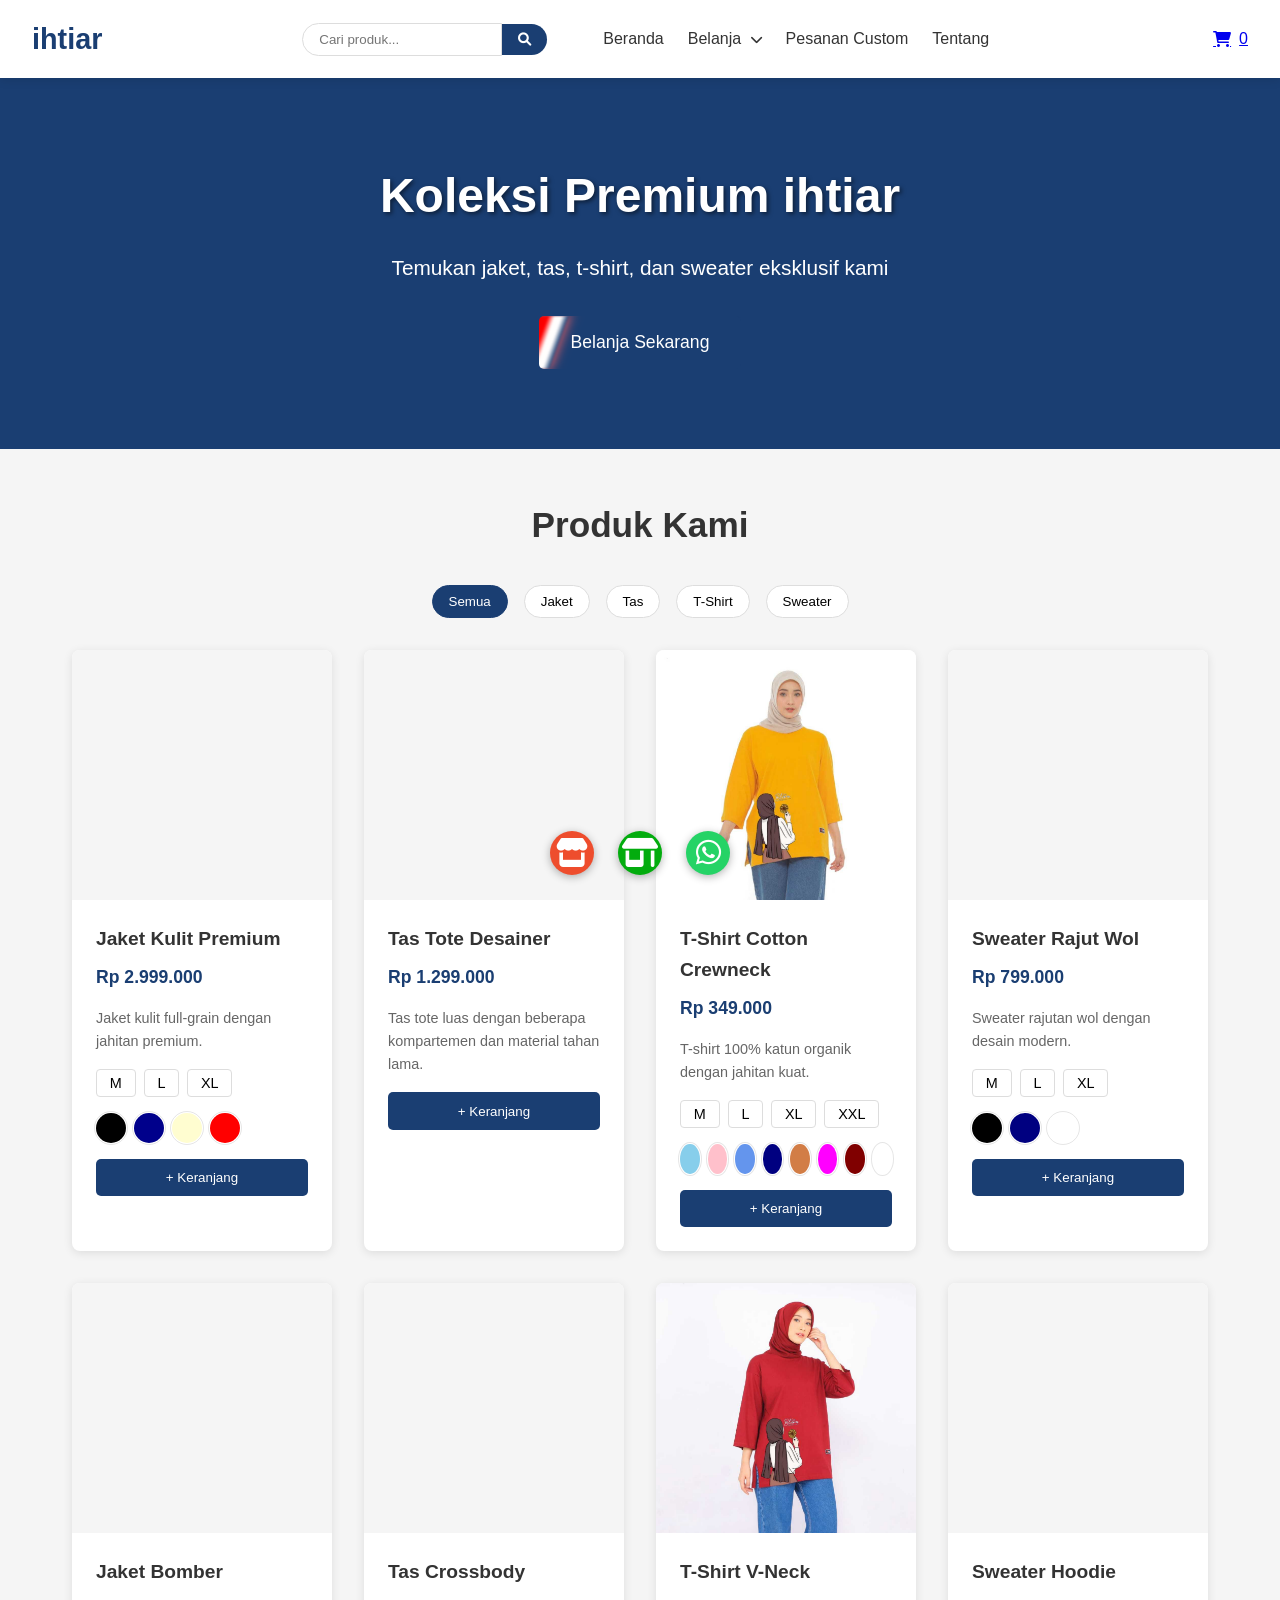
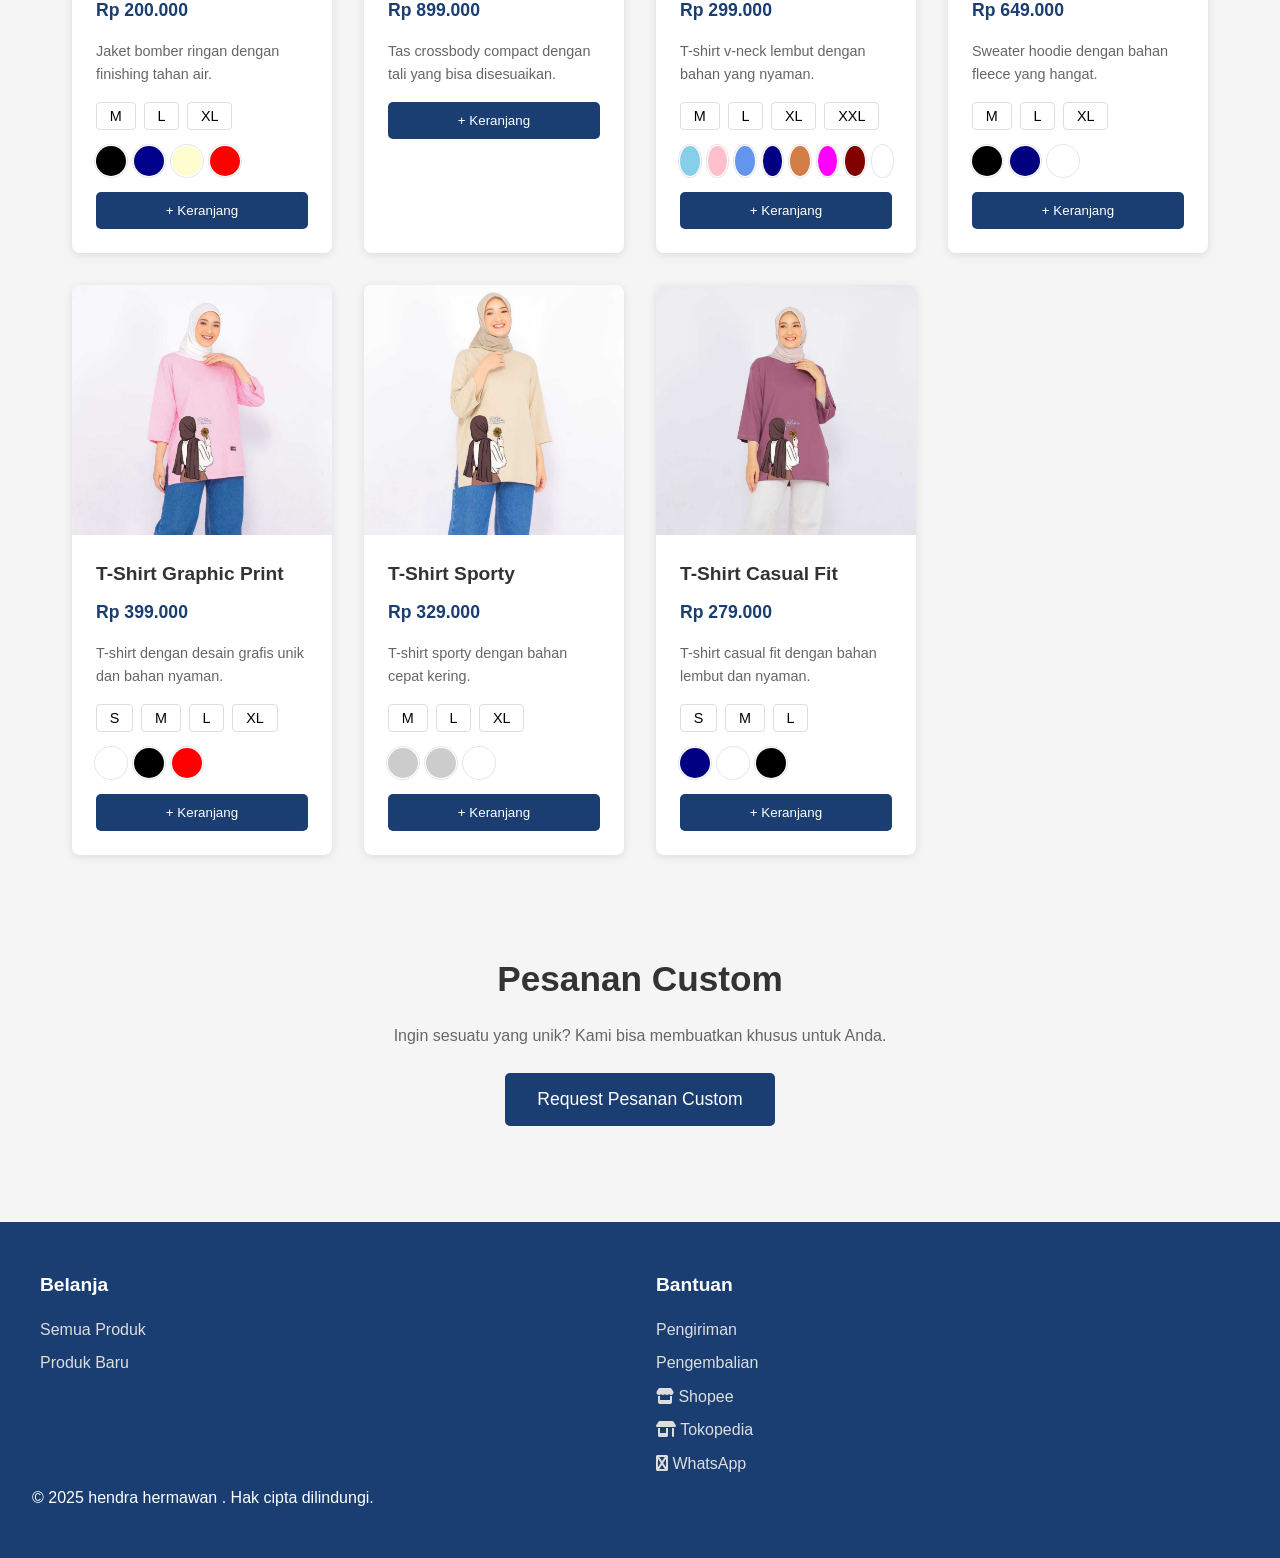
<file: index.html>
<!DOCTYPE html>
<html lang="id">
<head>
    <meta charset="UTF-8">
    <meta name="viewport" content="width=device-width, initial-scale=1.0">
    <meta name="description" content="ihtiar - Toko fashion premium dengan jaket, tas, t-shirt, dan sweater berkualitas tinggi">
    <title>ihtiar - Fashion Premium</title>
    <link rel="stylesheet" href="styles.css">
    <link rel="stylesheet" href="https://cdnjs.cloudflare.com/ajax/libs/font-awesome/6.0.0/css/all.min.css">
    <link rel="icon" href="data:image/svg+xml,<svg xmlns=%22http://www.w3.org/2000/svg%22 viewBox=%220 0 100 100%22><text y=%22.9em%22 font-size=%2290%22>🛍️</text></svg>">
</head>
<body>
    <header role="banner">
        <div class="logo">ihtiar</div>
        <div class="search-container">
            <input type="text" id="search-input" placeholder="Cari produk...">
            <button id="search-button"><i class="fas fa-search"></i></button>
        </div>
        <nav>
            <ul>
                <li><a href="#" class="nav-link">Beranda</a></li>
                <li class="dropdown">
                    <a href="#" class="nav-link">Belanja <i class="fas fa-chevron-down"></i></a>
                    <div class="dropdown-content">
                        <a href="#" data-category="Jaket">Jaket</a>
                        <a href="#" data-category="Tas">Tas</a>
                        <a href="#" data-category="T-Shirt">T-Shirt</a>
                        <a href="#" data-category="Sweater">Sweater</a>
                    </div>
                </li>
                <li><a href="#" class="nav-link">Pesanan Custom</a></li>
                <li><a href="#" class="nav-link">Tentang</a></li>
            </ul>
        </nav>
        <div class="cart-menu-container">
            <a href="#" class="nav-link cart-link">
                <i class="fas fa-shopping-cart"></i> 
                <span class="cart-count">0</span>
            </a>
            <div class="cart-dropdown">
                <div class="cart-tabs">
                    <button class="cart-tab active" data-tab="cart">Keranjang</button>
                    <!--<button class="cart-tab" data-tab="shopping-list">Daftar Belanja<-->
                </div>
                <div class="cart-tab-content" data-tab-content="cart">
                    <div class="cart-items-container">
                        <!-- Cart items will be populated here via JavaScript -->
                    </div>
                    <div class="cart-summary">
                        <div class="cart-total">Total: Rp 0</div>
                        <button class="checkout-btn">Checkout</button>
                    </div>
                </div>
                <div class="cart-tab-content" data-tab-content="shopping-list" style="display:none">
                    <div class="shopping-list-container">
                        <input type="text" class="shopping-list-input" placeholder="Tambah item ke daftar...">
                        <button class="add-to-list-btn">+ Tambah</button>
                        <ul class="shopping-list-items">
                            <!-- Shopping list items will be populated here via JavaScript -->
                        </ul>
                    </div>
                </div>
            </div>
        </div>
    </header>

    <section class="hero" style="background-color: #1a3e72;">
        <h1>Koleksi Premium ihtiar</h1>
        <p>Temukan jaket, tas, t-shirt, dan sweater eksklusif kami</p>
<button id="belanja-sekarang" class="hero-button laser-wipe">Belanja Sekarang</button>
    </section>
    <section class="products">
        <h2>Produk Kami</h2>
        <div class="category-filter">
            <button class="category-button active">Semua</button>
            <button class="category-button">Jaket</button>
            <button class="category-button">Tas</button>
            <button class="category-button">T-Shirt</button>
            <button class="category-button">Sweater</button>
        </div>
        <div class="product-grid" id="product-container">
            <!-- Produk akan dimuat di sini via JavaScript -->
        </div>
    </section>

    <section class="custom-order">
        <h2>Pesanan Custom</h2>
        <p>Ingin sesuatu yang unik? Kami bisa membuatkan khusus untuk Anda.</p>
        <button id="custom-order-btn">Request Pesanan Custom</button>
        <div id="custom-order-modal" class="modal">
            <div class="modal-content">
                <span class="close">&times;</span>
                <h3>Permintaan Pesanan Custom</h3>
                <form id="custom-order-form">
                    <input type="text" placeholder="Nama Anda" required>
                    <input type="email" placeholder="no whatsapp" required>
                    <select required>
                        <option value="">Pilih Jenis Produk</option>
                        <option value="jacket">Jaket</option>
                        <option value="bag">Tas</option>
                        <option value="T-Shirt">T-Shirt</option>
                        <option value="sweater">Sweater</option>
                    </select>
                    <textarea placeholder="Deskripsi kebutuhan custom Anda" required></textarea>
                    <button type="submit">Kirim Permintaan</button>
                </form>
            </div>
        </div>
    </section>

    <footer role="contentinfo">
        <div class="footer-content">
            <div class="footer-section">
                <h3>Belanja</h3>
                <ul>
                    <li><a href="#" class="footer-link">Semua Produk</a></li>
                    <li><a href="#" class="footer-link">Produk Baru</a></li>
                </ul>
            </div>
            <div class="footer-section">
                <h3>Bantuan</h3>
                <ul>
                    <li><a href="#" class="footer-link">Pengiriman</a></li>
                    <li><a href="#" class="footer-link">Pengembalian</a></li>
                    <li><a href="https://shopee.co.id" target="_blank" class="footer-link"><i class="fas fa-store"></i> Shopee</a></li>
                    <li><a href="https://www.tokopedia.com" target="_blank" class="footer-link"><i class="fas fa-store-alt"></i> Tokopedia</a></li>
                    <li><a href="https://wa.me/6281234567890" target="_blank" class="footer-link"><i class="fas fa-whatsapp"></i> WhatsApp</a></li>
                </ul>
            </div>
        </div>
        <p>&copy; 2025 hendra hermawan . Hak cipta dilindungi.</p>
    </footer>

    <script src="script.js"></script>

    <!-- Fixed bottom center buttons for Shopee, Tokopedia, WhatsApp -->
    <div class="fixed-bottom-buttons">
        <a href="https://shopee.co.id" target="_blank" class="fixed-button shopee" aria-label="Shopee">
            <i class="fas fa-store"></i>
        </a>
        <a href="https://www.tokopedia.com" target="_blank" class="fixed-button tokopedia" aria-label="Tokopedia">
            <i class="fas fa-store-alt"></i>
        </a>
        <a href="https://wa.me/6281234567890" target="_blank" class="fixed-button whatsapp" aria-label="WhatsApp">
            <i class="fab fa-whatsapp"></i>
        </a>
    </div>
</body>
</html>
</file>
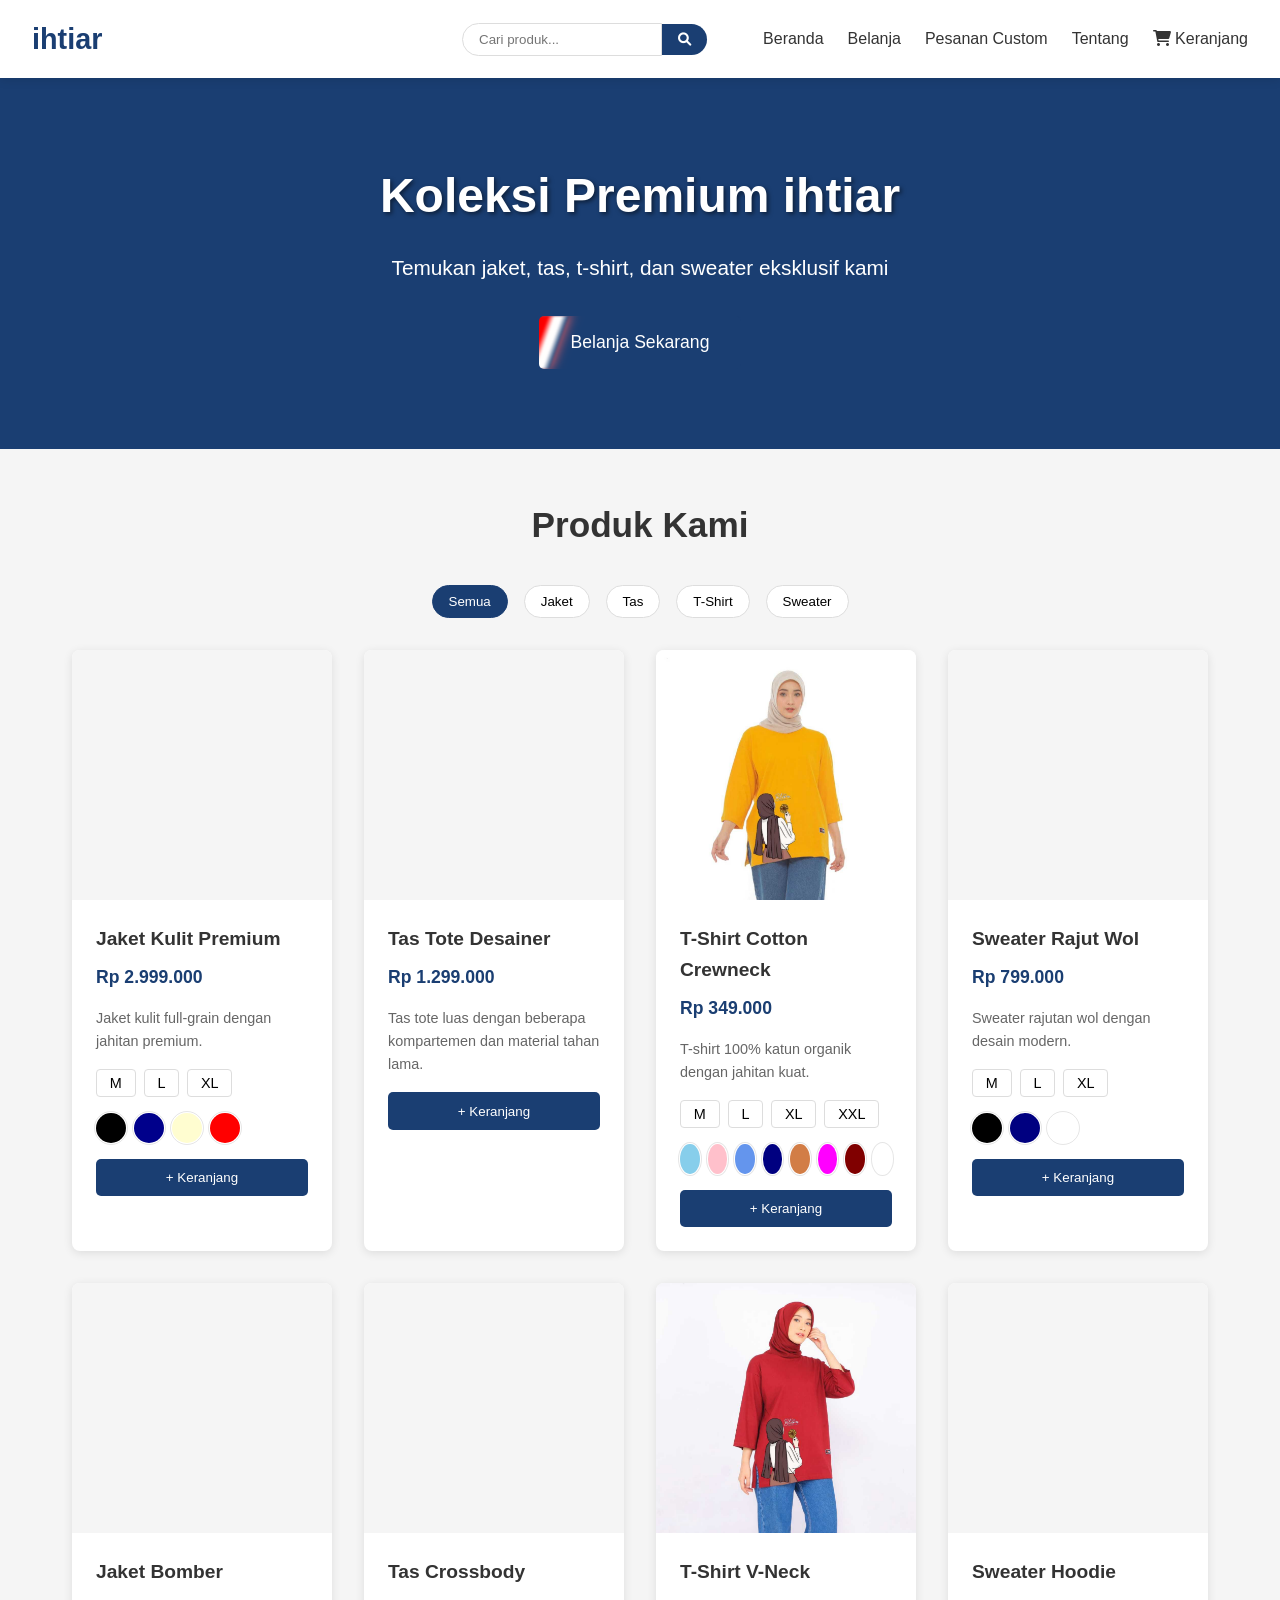
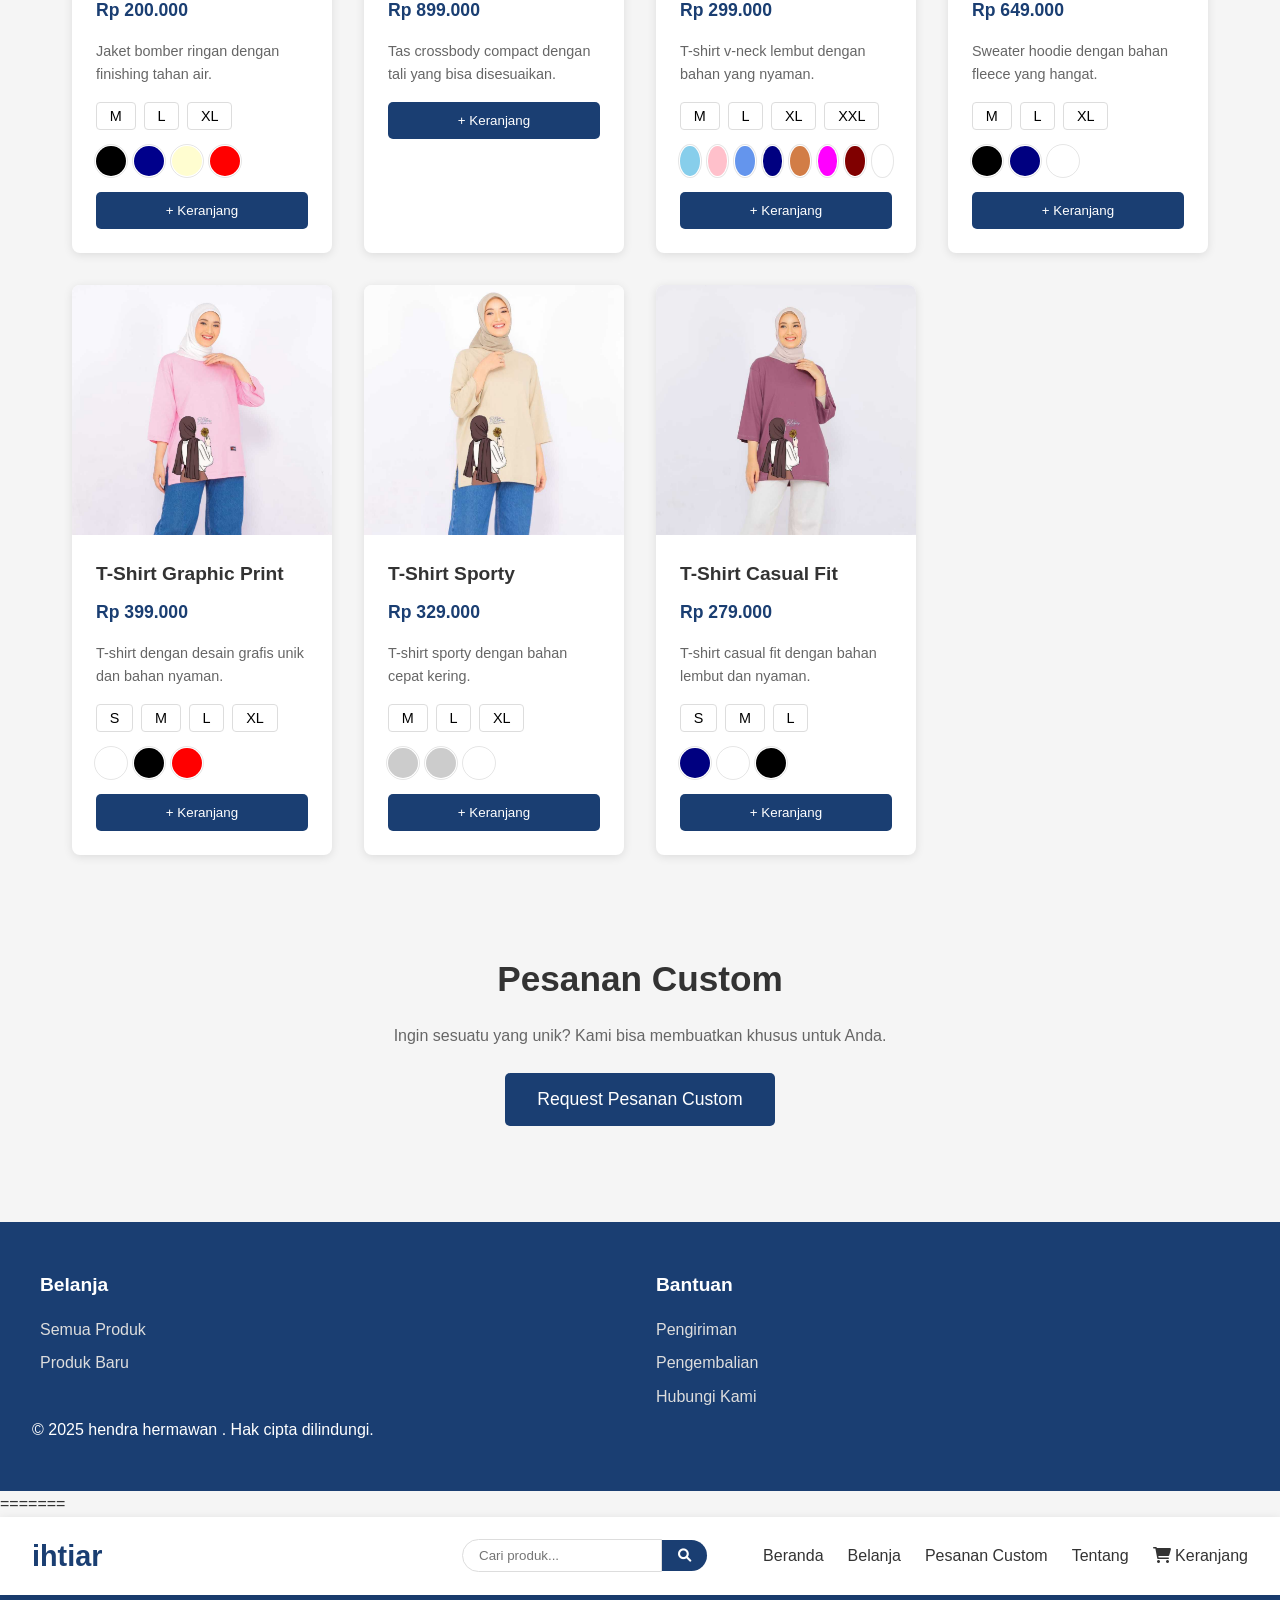
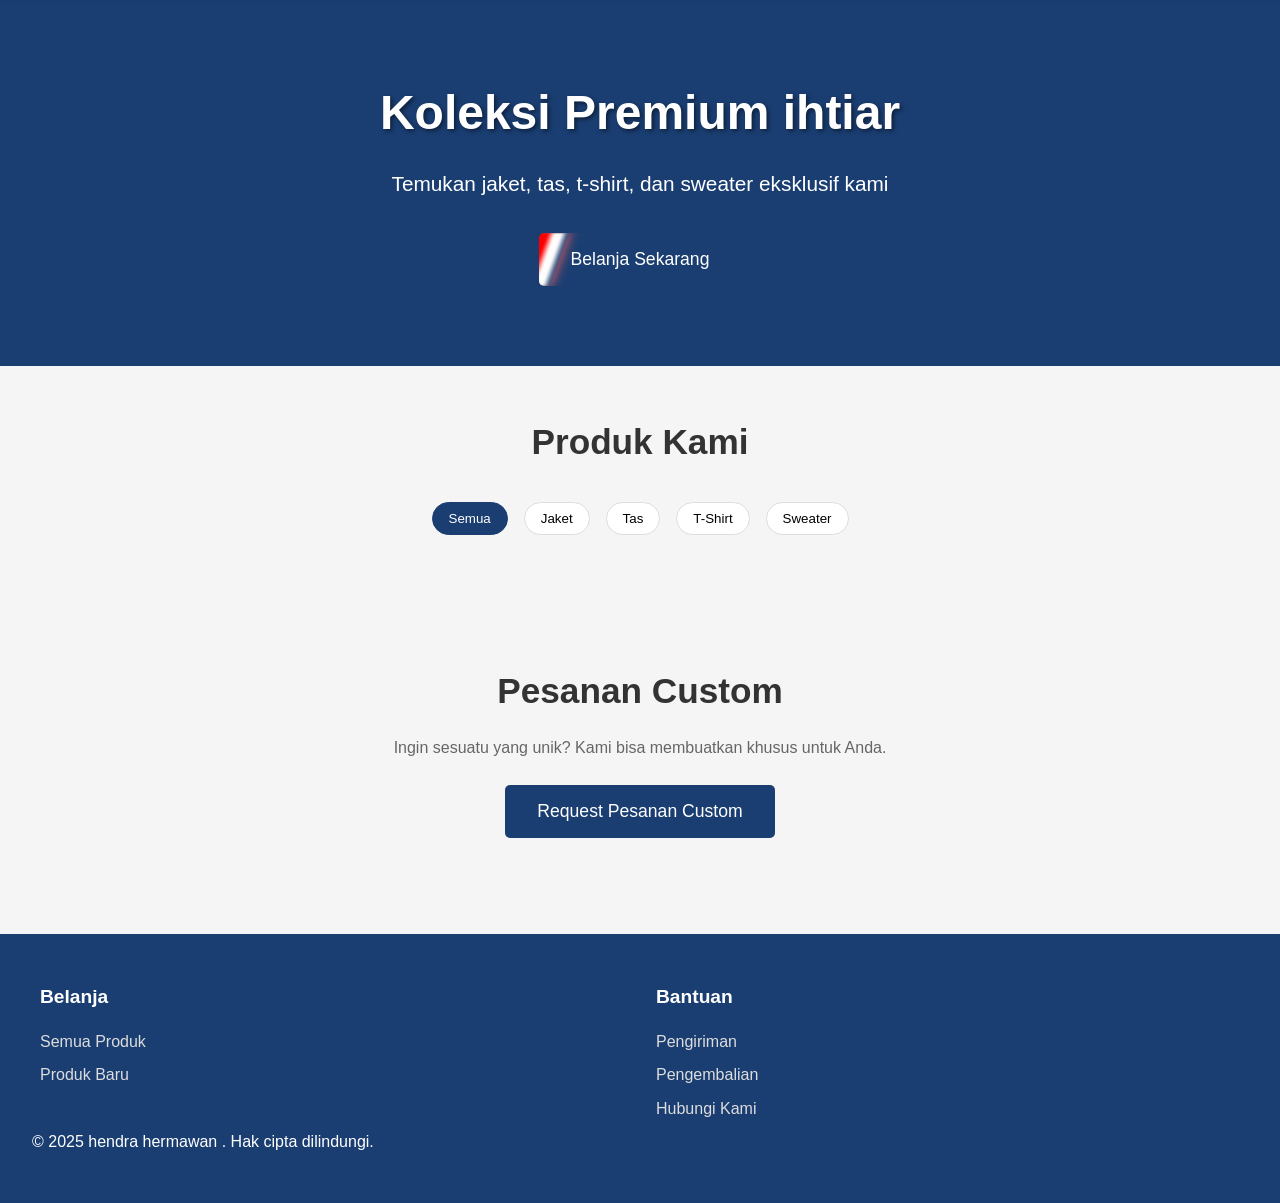
<file: index_backup.html>
<!DOCTYPE html>
<html lang="id">
<head>
    <meta charset="UTF-8">
    <meta name="viewport" content="width=device-width, initial-scale=1.0">
    <meta name="description" content="ihtiar - Toko fashion premium dengan jaket, tas, t-shirt, dan sweater berkualitas tinggi">
    <title>ihtiar - Fashion Premium</title>
    <link rel="stylesheet" href="styles.css">
    <link rel="stylesheet" href="https://cdnjs.cloudflare.com/ajax/libs/font-awesome/6.0.0/css/all.min.css">
    <link rel="icon" type="image/png" href="favicon.png">
</head>
<body>
    <header role="banner">
        <div class="logo">ihtiar</div>
        <div class="search-container">
            <input type="text" id="search-input" placeholder="Cari produk...">
            <button id="search-button"><i class="fas fa-search"></i></button>
        </div>
        <nav>
            <ul>
                <li><a href="#" class="nav-link">Beranda</a></li>
                <li><a href="#" class="nav-link">Belanja</a></li>
                <li><a href="#" class="nav-link">Pesanan Custom</a></li>
                <li><a href="#" class="nav-link">Tentang</a></li>
                <li><a href="#" class="nav-link"><i class="fas fa-shopping-cart"></i> Keranjang</a></li>
            </ul>
        </nav>
    </header>

    <section class="hero">
        <h1>Koleksi Premium ihtiar</h1>
        <p>Temukan jaket, tas, t-shirt, dan sweater eksklusif kami</p>
        <button class="hero-button">Belanja Sekarang</button>
    </section>

    <section class="products">
        <h2>Produk Kami</h2>
        <div class="category-filter">
            <button class="category-button active">Semua</button>
            <button class="category-button">Jaket</button>
            <button class="category-button">Tas</button>
            <button class="category-button">T-Shirt</button>
            <button class="category-button">Sweater</button>
        </div>
        <div class="product-grid" id="product-container">
            <!-- Produk akan dimuat di sini via JavaScript -->
        </div>
    </section>

    <section class="custom-order">
        <h2>Pesanan Custom</h2>
        <p>Ingin sesuatu yang unik? Kami bisa membuatkan khusus untuk Anda.</p>
        <button id="custom-order-btn">Request Pesanan Custom</button>
        <div id="custom-order-modal" class="modal">
            <div class="modal-content">
                <span class="close">&times;</span>
                <h3>Permintaan Pesanan Custom</h3>
                <form id="custom-order-form">
                    <input type="text" placeholder="Nama Anda" required>
                    <input type="email" placeholder="no whatsapp" required>
                    <select required>
                        <option value="">Pilih Jenis Produk</option>
                        <option value="jacket">Jaket</option>
                        <option value="bag">Tas</option>
                        <option value="t-shirt">T-Shirt</option>
                        <option value="sweater">Sweater</option>
                    </select>
                    <textarea placeholder="Deskripsi kebutuhan custom Anda" required></textarea>
                    <button type="submit">Kirim Permintaan</button>
                </form>
            </div>
        </div>
    </section>

    <footer role="contentinfo">
        <div class="footer-content">
            <div class="footer-section">
                <h3>Belanja</h3>
                <ul>
                    <li><a href="#" class="footer-link">Semua Produk</a></li>
                    <li><a href="#" class="footer-link">Produk Baru</a></li>
                </ul>
            </div>
            <div class="footer-section">
                <h3>Bantuan</h3>
                <ul>
                    <li><a href="#" class="footer-link">Pengiriman</a></li>
                    <li><a href="#" class="footer-link">Pengembalian</a></li>
                    <li><a href="#" class="footer-link">Hubungi Kami</a></li>
                </ul>
            </div>
        </div>
        <p>&copy; 2025 hendra hermawan . Hak cipta dilindungi.</p>
    </footer>
=======
<html lang="id">
<head>
    <meta charset="UTF-8">
    <meta name="viewport" content="width=device-width, initial-scale=1.0">
    <title>ihtiar - Fashion Premium</title>
    <link rel="stylesheet" href="styles.css">
    <link rel="stylesheet" href="https://cdnjs.cloudflare.com/ajax/libs/font-awesome/6.0.0/css/all.min.css">
    <link rel="icon" type="image/png" href="favicon.png">
</head>
<body>
    <header>
        <div class="logo">ihtiar</div>
        <div class="search-container">
            <input type="text" id="search-input" placeholder="Cari produk...">
            <button id="search-button"><i class="fas fa-search"></i></button>
        </div>
        <nav>
            <ul>
                <li><a href="#" class="nav-link">Beranda</a></li>
                <li><a href="#" class="nav-link">Belanja</a></li>
                <li><a href="#" class="nav-link">Pesanan Custom</a></li>
                <li><a href="#" class="nav-link">Tentang</a></li>
                <li><a href="#" class="nav-link"><i class="fas fa-shopping-cart"></i> Keranjang</a></li>
            </ul>
        </nav>
    </header>

    <section class="hero">
        <h1>Koleksi Premium ihtiar</h1>
        <p>Temukan jaket, tas, t-shirt, dan sweater eksklusif kami</p>
        <button class="hero-button">Belanja Sekarang</button>
    </section>

    <section class="products">
        <h2>Produk Kami</h2>
        <div class="category-filter">
            <button class="category-button active">Semua</button>
            <button class="category-button">Jaket</button>
            <button class="category-button">Tas</button>
            <button class="category-button">T-Shirt</button>
            <button class="category-button">Sweater</button>
        </div>
        <div class="product-grid" id="product-container">
            <!-- Produk akan dimuat di sini via JavaScript -->
        </div>
    </section>

    <section class="custom-order">
        <h2>Pesanan Custom</h2>
        <p>Ingin sesuatu yang unik? Kami bisa membuatkan khusus untuk Anda.</p>
        <button id="custom-order-btn">Request Pesanan Custom</button>
        <div id="custom-order-modal" class="modal">
            <div class="modal-content">
                <span class="close">&times;</span>
                <h3>Permintaan Pesanan Custom</h3>
                <form id="custom-order-form">
                    <input type="text" placeholder="Nama Anda" required>
                    <input type="email" placeholder="no whatsapp" required>
                    <select required>
                        <option value="">Pilih Jenis Produk</option>
                        <option value="jacket">Jaket</option>
                        <option value="bag">Tas</option>
                        <option value="t-shirt">T-Shirt</option>
                        <option value="sweater">Sweater</option>
                    </select>
                    <textarea placeholder="Deskripsi kebutuhan custom Anda" required></textarea>
                    <button type="submit">Kirim Permintaan</button>
                </form>
            </div>
        </div>
    </section>

    <footer>
        <div class="footer-content">
            <div class="footer-section">
                <h3>Belanja</h3>
                <ul>
                    <li><a href="#" class="footer-link">Semua Produk</a></li>
                    <li><a href="#" class="footer-link">Produk Baru</a></li>
                </ul>
            </div>
            <div class="footer-section">
                <h3>Bantuan</h3>
                <ul>
                    <li><a href="#" class="footer-link">Pengiriman</a></li>
                    <li><a href="#" class="footer-link">Pengembalian</a></li>
                    <li><a href="#" class="footer-link">Hubungi Kami</a></li>
                </ul>
            </div>
        </div>
        <p>&copy; 2025 hendra hermawan . Hak cipta dilindungi.</p>
    </footer>

    <script src="script.js"></script>
</body>
</file>
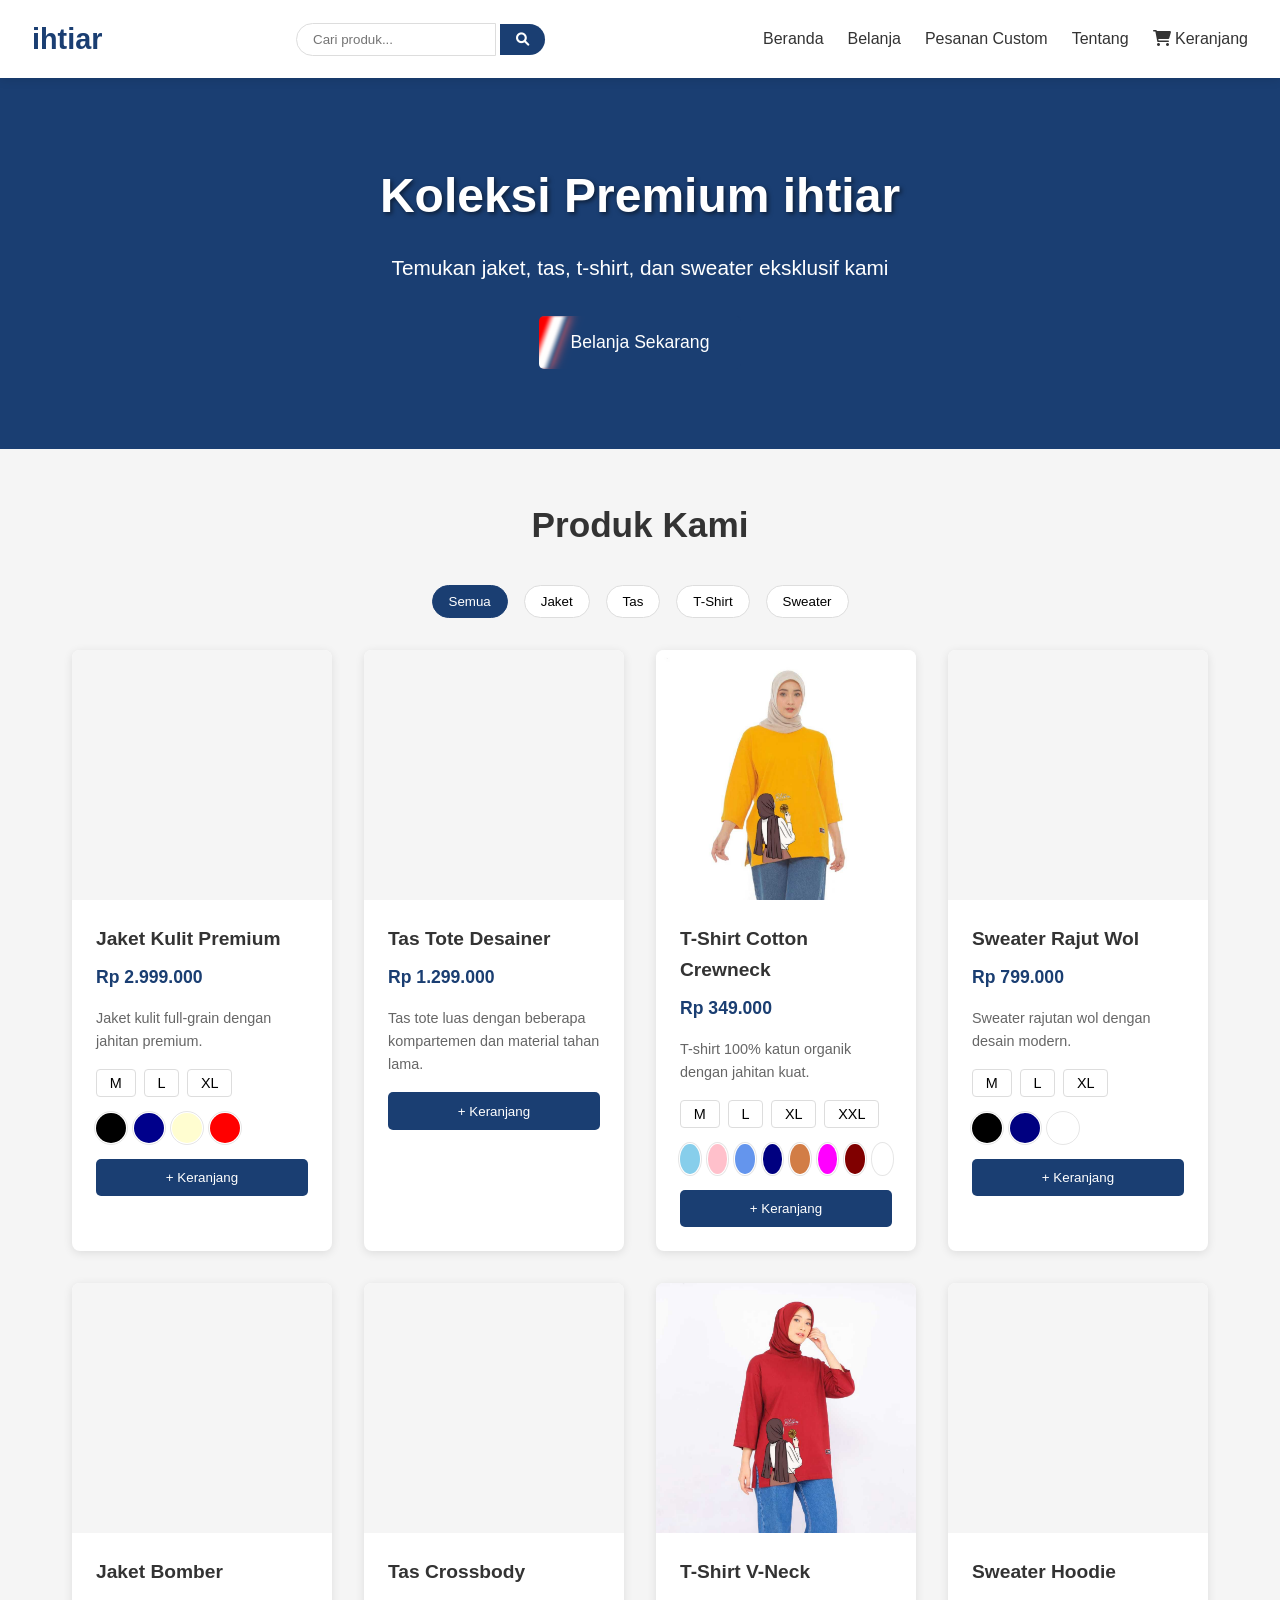
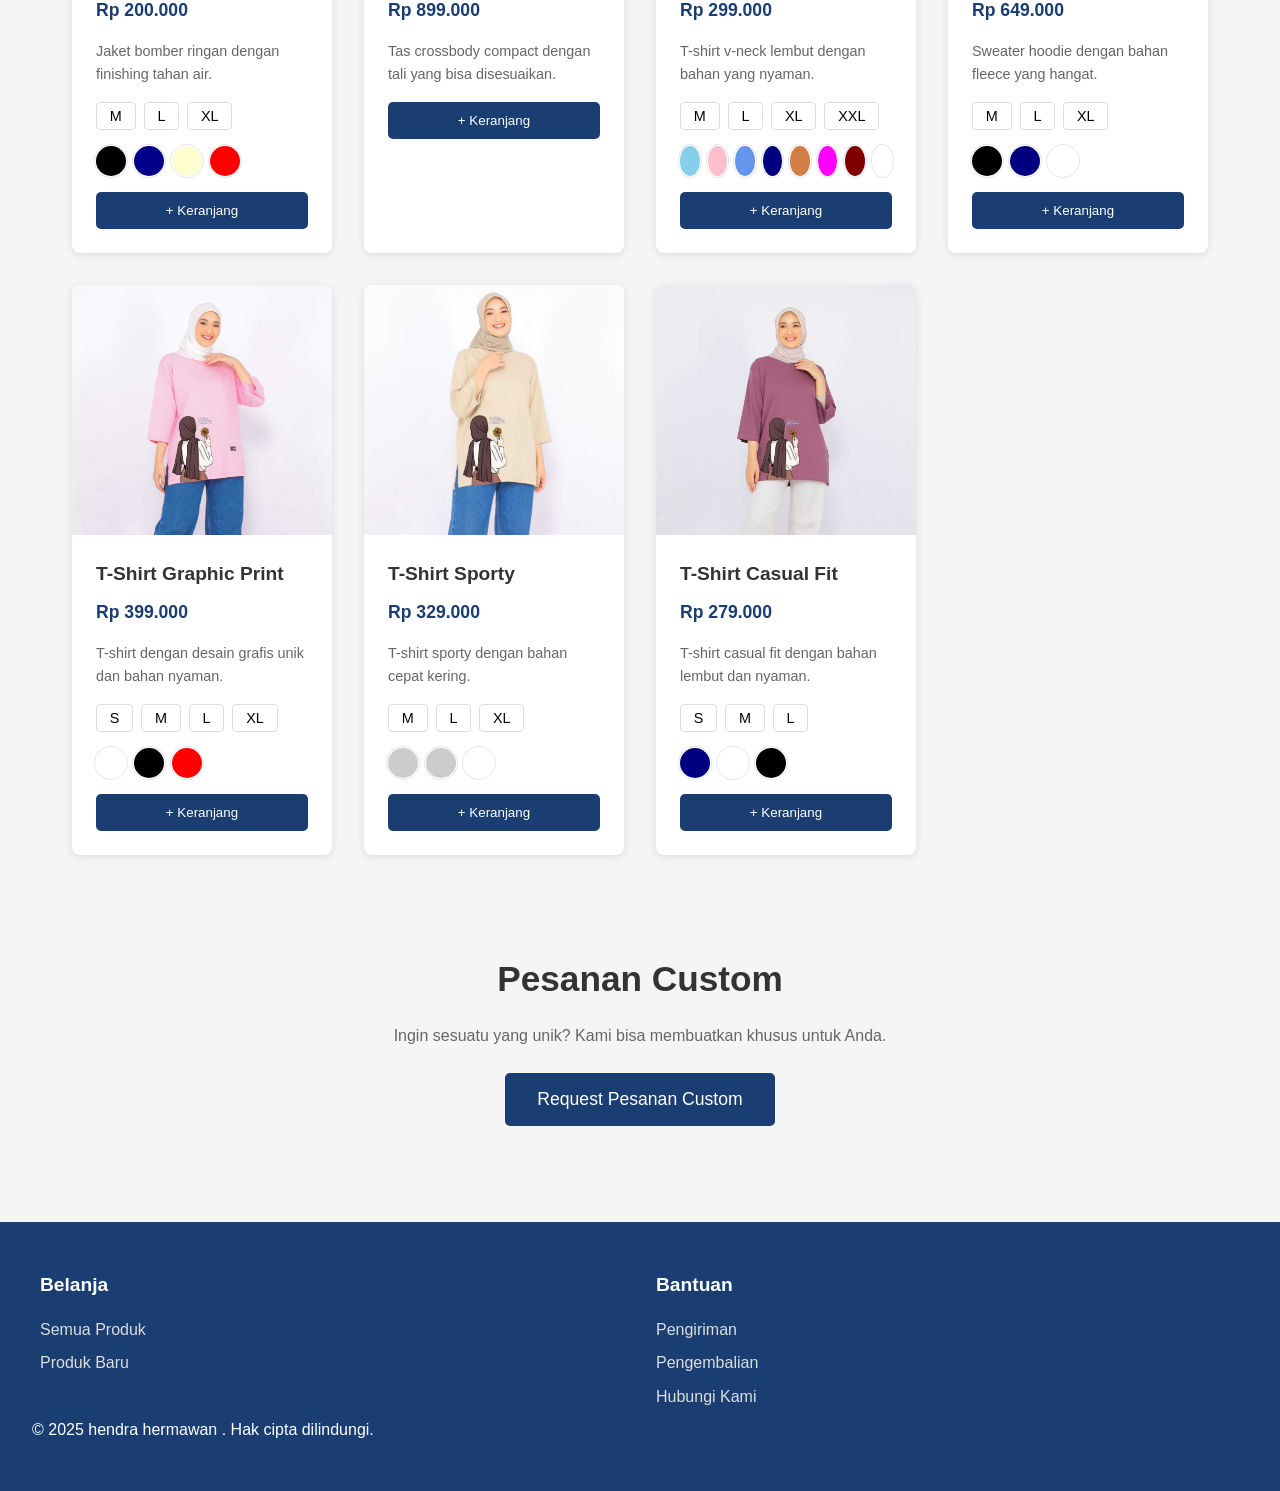
<file: index_clean.html>
<!DOCTYPE html>
<html lang="id">
<head>
    <meta charset="UTF-8">
    <meta name="viewport" content="width=device-width, initial-scale=1.0">
    <meta name="description" content="ihtiar - Toko fashion premium dengan jaket, tas, t-shirt, dan sweater berkualitas tinggi">
    <title>ihtiar - Fashion Premium</title>
    <link rel="stylesheet" href="styles.css">
    <link rel="stylesheet" href="https://cdnjs.cloudflare.com/ajax/libs/font-awesome/6.0.0/css/all.min.css">
    <link rel="icon" type="image/png" href="favicon.png">
</head>
<body>
    <header role="banner">
        <div class="logo">ihtiar</div>
        <div class="s
        
        
        
        
        
        
        
        
        
        
        
        
        
        
        
        
        
        
        
        
        
        
        
        
        
        
        
        
        
        
        
        
        
        
        
        
        
        
        
        
        
        
        
        
        
        
        
        
        
        
        
        
        
        
        
        
        
        
        
        
        
        
        
        
        
        
        
        
        
        
        
        
        
        
        
        
        
        
        
        
        
        
        
        
        
        earch-container">
            <input type="text" id="search-input" placeholder="Cari produk...">
            <button id="search-button"><i class="fas fa-search"></i></button>
        </div>
        <nav>
            <ul>
                <li><a href="#" class="nav-link">Beranda</a></li>
                <li><a href="#" class="nav-link">Belanja</a></li>
                <li><a href="#" class="nav-link">Pesanan Custom</a></li>
                <li><a href="#" class="nav-link">Tentang</a></li>
                <li><a href="#" class="nav-link"><i class="fas fa-shopping-cart"></i> Keranjang</a></li>
            </ul>
        </nav>
    </header>

    <section class="hero">
        <h1>Koleksi Premium ihtiar</h1>
        <p>Temukan jaket, tas, t-shirt, dan sweater eksklusif kami</p>
        <button class="hero-button">Belanja Sekarang</button>
    </section>

    <section class="products">
        <h2>Produk Kami</h2>
        <div class="category-filter">
            <button class="category-button active">Semua</button>
            <button class="category-button">Jaket</button>
            <button class="category-button">Tas</button>
            <button class="category-button">T-Shirt</button>
            <button class="category-button">Sweater</button>
        </div>
        <div class="product-grid" id="product-container">
            <!-- Produk akan dimuat di sini via JavaScript -->
        </div>
    </section>

    <section class="custom-order">
        <h2>Pesanan Custom</h2>
        <p>Ingin sesuatu yang unik? Kami bisa membuatkan khusus untuk Anda.</p>
        <button id="custom-order-btn">Request Pesanan Custom</button>
        <div id="custom-order-modal" class="modal">
            <div class="modal-content">
                <span class="close">&times;</span>
                <h3>Permintaan Pesanan Custom</h3>
                <form id="custom-order-form">
                    <input type="text" placeholder="Nama Anda" required>
                    <input type="email" placeholder="no whatsapp" required>
                    <select required>
                        <option value="">Pilih Jenis Produk</option>
                        <option value="jacket">Jaket</option>
                        <option value="bag">Tas</option>
                        <option value="t-shirt">T-Shirt</option>
                        <option value="sweater">Sweater</option>
                    </select>
                    <textarea placeholder="Deskripsi kebutuhan custom Anda" required></textarea>
                    <button type="submit">Kirim Permintaan</button>
                </form>
            </div>
        </div>
    </section>

    <footer role="contentinfo">
        <div class="footer-content">
            <div class="footer-section">
                <h3>Belanja</h3>
                <ul>
                    <li><a href="#" class="footer-link">Semua Produk</a></li>
                    <li><a href="#" class="footer-link">Produk Baru</a></li>
                </ul>
            </div>
            <div class="footer-section">
                <h3>Bantuan</h3>
                <ul>
                    <li><a href="#" class="footer-link">Pengiriman</a></li>
                    <li><a href="#" class="footer-link">Pengembalian</a></li>
                    <li><a href="#" class="footer-link">Hubungi Kami</a></li>
                </ul>
            </div>
        </div>
        <p>&copy; 2025 hendra hermawan . Hak cipta dilindungi.</p>
    </footer>

    <script src="script.js"></script>
</body>
</html>
</file>
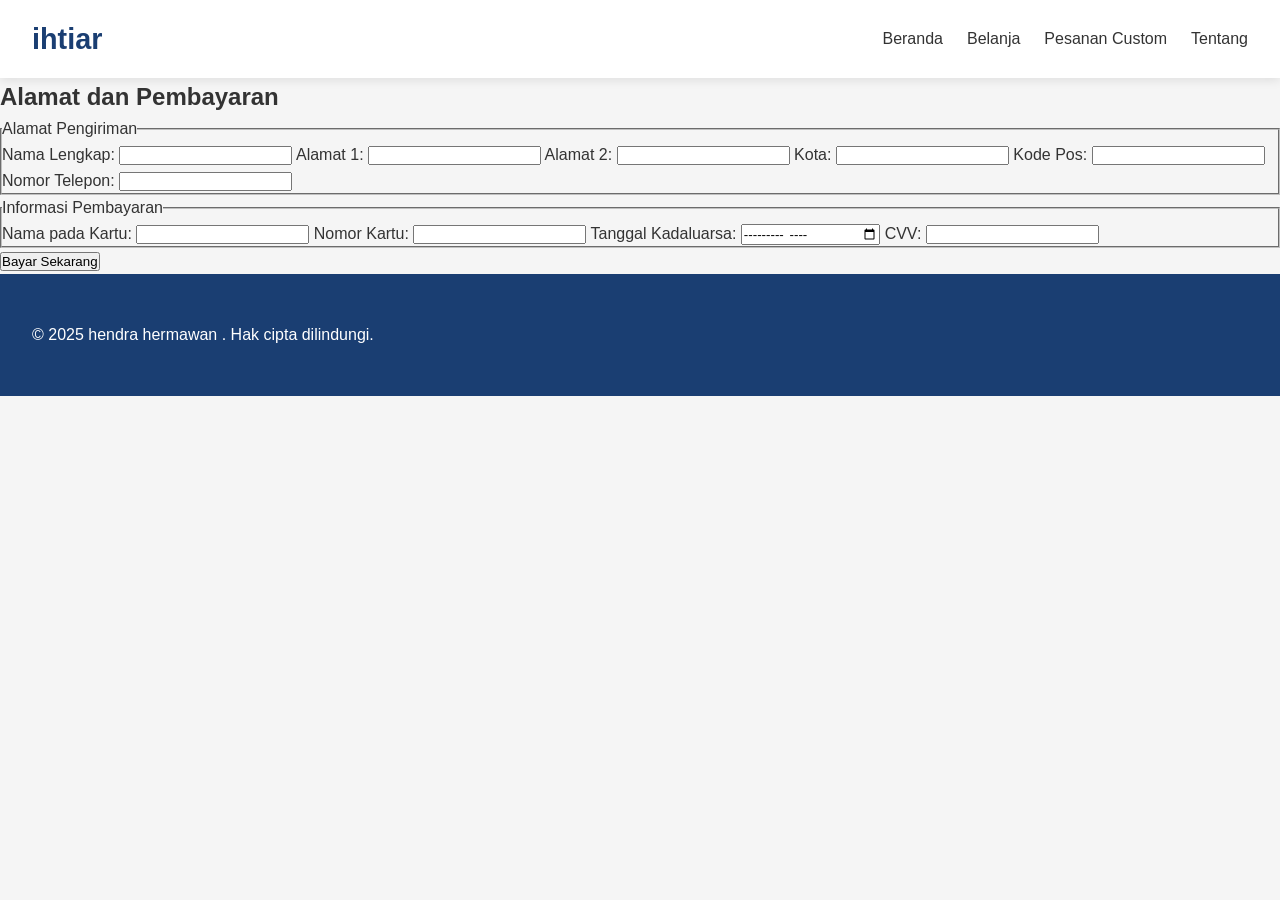
<file: paymen_address.html>
<!DOCTYPE html>
<html lang="id">
<head>
    <meta charset="UTF-8" />
    <meta name="viewport" content="width=device-width, initial-scale=1" />
    <title>Payment and Address - ihtiar</title>
    <link rel="stylesheet" href="styles.css" />
</head>
<body>
    <header>
        <div class="logo">ihtiar</div>
        <nav>
            <ul>
                <li><a href="index.html" class="nav-link">Beranda</a></li>
                <li><a href="#" class="nav-link">Belanja</a></li>
                <li><a href="#" class="nav-link">Pesanan Custom</a></li>
                <li><a href="#" class="nav-link">Tentang</a></li>
            </ul>
        </nav>
    </header>

    <main>
        <section class="payment-address-section">
            <h1>Alamat dan Pembayaran</h1>
            <form id="payment-address-form">
                <fieldset>
                    <legend>Alamat Pengiriman</legend>
                    <label for="full-name">Nama Lengkap:</label>
                    <input type="text" id="full-name" name="fullName" required />

                    <label for="address-line1">Alamat 1:</label>
                    <input type="text" id="address-line1" name="addressLine1" required />

                    <label for="address-line2">Alamat 2:</label>
                    <input type="text" id="address-line2" name="addressLine2" />

                    <label for="city">Kota:</label>
                    <input type="text" id="city" name="city" required />

                    <label for="postal-code">Kode Pos:</label>
                    <input type="text" id="postal-code" name="postalCode" required />

                    <label for="phone">Nomor Telepon:</label>
                    <input type="tel" id="phone" name="phone" required />
                </fieldset>

                <fieldset>
                    <legend>Informasi Pembayaran</legend>
                    <label for="card-name">Nama pada Kartu:</label>
                    <input type="text" id="card-name" name="cardName" required />

                    <label for="card-number">Nomor Kartu:</label>
                    <input type="text" id="card-number" name="cardNumber" required pattern="\d{16}" maxlength="16" />

                    <label for="expiry-date">Tanggal Kadaluarsa:</label>
                    <input type="month" id="expiry-date" name="expiryDate" required />

                    <label for="cvv">CVV:</label>
                    <input type="text" id="cvv" name="cvv" required pattern="\d{3}" maxlength="3" />
                </fieldset>

                <button type="submit" class="checkout-btn">Bayar Sekarang</button>
            </form>
        </section>
    </main>

    <footer>
        <p>&copy; 2025 hendra hermawan . Hak cipta dilindungi.</p>
    </footer>

    <script>
        document.getElementById('payment-address-form').addEventListener('submit', function(e) {
            e.preventDefault();
            alert('Pembayaran dan alamat telah dikirim. Terima kasih atas pesanan Anda!');
            window.location.href = 'index.html';
        });
    </script>
</body>
</html>
</file>
<file: styles.css>
/* Reset and base styles */
* {
    margin: 0;
    padding: 0;
    box-sizing: border-box;
    font-family: 'Arial', sans-serif;
}

body {
    line-height: 1.6;
    color: #333;
    background-color: #f5f5f5;
}

/* Header styles */
header {
    display: flex;
    justify-content: space-between;
    align-items: center;
    flex-wrap: wrap;
    gap: 1rem;
    padding: 1rem 2rem;
    background-color: #fff;
    box-shadow: 0 2px 10px rgba(0,0,0,0.1);
    position: sticky;
    top: 0;
    z-index: 100;
}

.cart-menu-container {
    position: relative;
    margin-left: auto;
    padding-left: 1.5rem;
}

.cart-link {
    display: flex;
    align-items: center;
    gap: 0.5rem;
}

.cart-dropdown {
    position: absolute;
    right: 0;
    top: 100%;
    width: 350px;
    background: white;
    box-shadow: 0 4px 12px rgba(0,0,0,0.15);
    border-radius: 8px;
    z-index: 101;
    display: none;
}

.cart-menu-container:hover .cart-dropdown {
    display: block;
}

.search-container {
    display: flex;
    align-items: center;
    margin-left: auto;
    margin-right: 1rem;
}

#search-input {
    padding: 0.5rem 1rem;
    border: 1px solid #ddd;
    border-radius: 20px 0 0 20px;
    width: 200px;
}

#search-button {
    padding: 0.5rem 1rem;
    background-color: #1a3e72;
    color: white;
    border: none;
    border-radius: 0 20px 20px 0;
    cursor: pointer;
}

#search-button:hover {
    background-color: #0d2b57;
}

@media (max-width: 768px) {
    .search-container {
        order: 3;
        width: 100%;
        margin: 1rem 0 0;
    }
    
    #search-input {
        width: 100%;
    }
}

.logo {
    font-size: 1.8rem;
    font-weight: bold;
    color: #1a3e72; /* Ikhtiar brand blue */
}

nav ul {
    display: flex;
    list-style: none;
    align-items: center;
}

nav ul li {
    margin-left: 1.5rem;
}

nav ul li a {
    text-decoration: none;
    color: #333;
    font-weight: 500;
    transition: color 0.3s;
}

nav ul li a:hover {
    color: #1a3e72;
}

/* Dropdown styles */
.dropdown {
    position: relative;
    display: inline-block;
}

.dropdown-content {
    display: none;
    position: absolute;
    background-color: #fff;
    min-width: 160px;
    box-shadow: 0px 8px 16px 0px rgba(0,0,0,0.2);
    z-index: 1;
    border-radius: 4px;
}

.dropdown-content a {
    color: #333;
    padding: 12px 16px;
    text-decoration: none;
    display: block;
    font-size: 0.9rem;
}

.dropdown-content a:hover {
    background-color: #f5f5f5;
    color: #1a3e72;
}

.dropdown:hover .dropdown-content {
    display: block;
}

.dropdown:hover .nav-link {
    color: #1a3e72;
}

.dropdown .fa-chevron-down {
    font-size: 0.8rem;
    margin-left: 5px;
}

/* Hero section */
.hero {
    text-align: center;
    padding: 5rem 2rem;
    background: #1a3e72;
    color: white;
    margin-bottom: 3rem;
}

.hero h1 {
    font-size: 3rem;
    margin-bottom: 1rem;
    text-shadow: 2px 2px 4px rgba(0,0,0,0.5);
}

.hero p {
    font-size: 1.3rem;
    margin-bottom: 2rem;
    max-width: 700px;
    margin-left: auto;
    margin-right: auto;
}

.hero button {
    padding: 1rem 2rem;
    background-color: #1a3e72;
    color: white;
    border: none;
    border-radius: 5px;
    font-size: 1.1rem;
    cursor: pointer;
    transition: background-color 0.3s;
}

.hero button:hover {
    background-color: #0d2b57;
}

/* Products section */
.products {
    padding: 0 2rem 4rem;
    max-width: 1200px;
    margin: 0 auto;
}

.products h2 {
    font-size: 2.2rem;
    margin-bottom: 2rem;
    color: #333;
    text-align: center;
}

.category-filter {
    display: flex;
    justify-content: center;
    flex-wrap: wrap;
    gap: 1rem;
    margin-bottom: 2rem;
}

.category-filter button {
    padding: 0.5rem 1rem;
    background-color: #fff;
    border: 1px solid #ddd;
    border-radius: 20px;
    cursor: pointer;
    transition: all 0.3s;
}

.category-filter button:hover,
.category-filter button.active {
    background-color: #1a3e72;
    color: white;
    border-color: #1a3e72;
}

.product-grid {
    display: grid;
    grid-template-columns: repeat(auto-fill, minmax(250px, 1fr));
    gap: 2rem;
}

.product-card {
    background-color: white;
    border-radius: 8px;
    overflow: hidden;
    box-shadow: 0 2px 10px rgba(0,0,0,0.1);
    transition: transform 0.3s;
}

.product-card:hover {
    transform: translateY(-5px);
}

.product-image {
    height: 250px;
    background-color: #f5f5f5;
    background-size: cover;
    background-position: center;
}

.product-info {
    padding: 1.5rem;
}

.product-info h3 {
    font-size: 1.2rem;
    margin-bottom: 0.5rem;
    color: #333;
}

.product-price {
    font-size: 1.1rem;
    font-weight: bold;
    color: #1a3e72;
    margin-bottom: 1rem;
}

.product-description {
    color: #666;
    margin-bottom: 1rem;
    font-size: 0.9rem;
}

.add-to-cart {
    width: 100%;
    padding: 0.7rem;
    background-color: #1a3e72;
    color: white;
    border: none;
    border-radius: 5px;
    cursor: pointer;
    transition: background-color 0.3s;
}

.add-to-cart:hover {
    background-color: #0d2b57;
}

/* Size Selector Styles */
.size-selector {
    display: flex;
    gap: 0.5rem;
    margin-bottom: 1rem;
}

.size-option {
    padding: 0.3rem 0.8rem;
    background-color: #fff;
    border: 1px solid #ddd;
    border-radius: 4px;
    cursor: pointer;
    transition: all 0.3s;
    font-size: 0.9rem;
}

.size-option:hover {
    background-color: #f0f0f0;
}

.size-option.active {
    background-color: #1a3e72;
    color: white;
    border-color: #1a3e72;
}

/* Color Selector Styles */
.color-selector {
    display: flex;
    gap: 0.5rem;
    margin-bottom: 1rem;
}

.color-option {
    width: 30px;
    height: 30px;
    border-radius: 50%;
    border: 2px solid transparent;
    cursor: pointer;
    transition: all 0.3s;
    position: relative;
}

.color-option:hover {
    transform: scale(1.1);
}

.color-option.active {
    border-color: #1a3e72;
    box-shadow: 0 0 0 2px white, 0 0 0 4px #1a3e72;
}

.color-option::after {
    content: '';
    position: absolute;
    top: -4px;
    left: -4px;
    right: -4px;
    bottom: -4px;
    border-radius: 50%;
    border: 1px solid rgba(0,0,0,0.1);
}

/* Custom Order Section */
.custom-order {
    padding: 2rem;
    max-width: 1200px;
    margin: 0 auto 4rem;
    text-align: center;
}

.custom-order h2 {
    font-size: 2.2rem;
    margin-bottom: 1rem;
    color: #333;
}

.custom-order p {
    margin-bottom: 1.5rem;
    color: #666;
}

#custom-order-btn {
    padding: 1rem 2rem;
    background-color: #1a3e72;
    color: white;
    border: none;
    border-radius: 5px;
    font-size: 1.1rem;
    cursor: pointer;
    transition: background-color 0.3s;
}

#custom-order-btn:hover {
    background-color: #0d2b57;
}

/* Modal styles */
.modal {
    display: none;
    position: fixed;
    z-index: 1000;
    left: 0;
    top: 0;
    width: 100%;
    height: 100%;
    background-color: rgba(0,0,0,0.5);
}

.modal-content {
    background-color: #fff;
    margin: 10% auto;
    padding: 2rem;
    border-radius: 8px;
    width: 90%;
    max-width: 500px;
    position: relative;
}

.close {
    position: absolute;
    right: 1rem;
    top: 1rem;
    font-size: 1.5rem;
    cursor: pointer;
}

#custom-order-form {
    display: flex;
    flex-direction: column;
    gap: 1rem;
}

#custom-order-form input,
#custom-order-form select,
#custom-order-form textarea {
    padding: 0.8rem;
    border: 1px solid #ddd;
    border-radius: 4px;
}

#custom-order-form button {
    padding: 0.8rem;
    background-color: #1a3e72;
    color: white;
    border: none;
    border-radius: 4px;
    cursor: pointer;
}

/* Shopping List Styles */
.cart-tabs {
    display: flex;
    border-bottom: 1px solid #ddd;
}

.cart-tab {
    flex: 1;
    padding: 0.8rem;
    background: none;
    border: none;
    cursor: pointer;
    font-weight: 500;
    color: #666;
}

.cart-tab.active {
    color: #1a3e72;
    border-bottom: 2px solid #1a3e72;
}

.shopping-list-container {
    padding: 1rem;
}

.shopping-list-input {
    width: 100%;
    padding: 0.5rem;
    margin-bottom: 0.5rem;
    border: 1px solid #ddd;
    border-radius: 4px;
}

.add-to-list-btn {
    padding: 0.5rem 1rem;
    background-color: #1a3e72;
    color: white;
    border: none;
    border-radius: 4px;
    cursor: pointer;
    margin-bottom: 1rem;
}

.add-to-list-btn:hover {
    background-color: #0d2b57;
}

.shopping-list-items {
    list-style: none;
    max-height: 200px;
    overflow-y: auto;
}

.shopping-list-item {
    display: flex;
    justify-content: space-between;
    padding: 0.5rem 0;
    border-bottom: 1px solid #eee;
}

.shopping-list-item span {
    flex-grow: 1;
}

.remove-list-item {
    background: none;
    border: none;
    color: #ff4444;
    cursor: pointer;
    font-size: 1.2rem;
    padding: 0 0.5rem;
}

/* Laser Swipe Animation */
@keyframes laser-swipe {
    0% {
        left: -10%;
        opacity: 0;
    }
    10% {
        opacity: 1;
    }
    90% {
        opacity: 1;
    }
    100% {
        left: 110%;
        opacity: 0;
    }
}

.hero-button {
    position: relative;
    overflow: hidden;
}

.hero-button::before {
    content: "";
    position: absolute;
    top: 0;
    left: -10%;
    width: 20%;
    height: 100%;
    background: linear-gradient(90deg, 
        transparent, 
        rgba(245, 0, 0, 0.8),
        rgb(245, 0, 0),
        rgb(255, 0, 0),
        rgb(255, 254, 253), 
        rgb(255, 254, 254),
        transparent);
    box-shadow: 0 0 10px 2px rgba(255, 100, 100, 0.8);
    animation: laser-swipe 1.5s ease-in-out infinite;
    transform: skewX(-20deg);
    filter: blur(1px);

}

.laser-wipe::after {
    animation: laser-swipe 0.5s ease forwards;
    opacity: 1;
}

.hero-button.active::after {
    animation: laser-swipe 0.5s ease forwards;
}
footer {
    background-color: #1a3e72;
    color: white;
    padding: 3rem 2rem;
}

.footer-content {
    display: flex;
    justify-content: space-around;
    max-width: 1200px;
    margin: 0 auto;
    flex-wrap: wrap;
    gap: 2rem;
}

.footer-section {
    flex: 1;
    min-width: 200px;
}

.footer-section h3 {
    font-size: 1.2rem;
    margin-bottom: 1rem;
    color: #fff;
}

.footer-section ul {
    list-style: none;
}

.footer-section li {
    margin-bottom: 0.5rem;
}

.footer-section a {
    color: #ddd;
    text-decoration: none;
    transition: color 0.3s;
}

.footer-section a:hover {
    color: white;
}

/* Responsive design */
@media (max-width: 768px) {
    header {
        flex-direction: column;
        padding: 1rem;
    }

    nav ul {
        margin-top: 1rem;
    }

    .hero h1 {
        font-size: 2.2rem;
    }

    .hero p {
        font-size: 1.1rem;
    }

    .product-grid {
        grid-template-columns: repeat(auto-fill, minmax(200px, 1fr));
    }
}

@media (max-width: 480px) {
    .hero {
        padding: 3rem 1rem;
    }

    .hero h1 {
        font-size: 1.8rem;
    }

    .product-grid {
        grid-template-columns: 1fr;
    }
}

/* Fixed bottom center buttons container */
.fixed-bottom-buttons {
    position: fixed;
    bottom: 20px;
    left: 50%;
    transform: translateX(-50%);
    background-color: transparent;
    padding: 0.3rem 1rem;
    border-radius: 30px;
    display: flex;
    gap: 1.5rem;
    box-shadow: none;
    z-index: 1100;
}

/* Individual fixed buttons */
.fixed-button {
    color: white;
    font-size: 1.8rem;
    display: flex;
    align-items: center;
    justify-content: center;
    width: 44px;
    height: 44px;
    border-radius: 50%;
    background-color: #2a4a8a;
    transition: background-color 0.3s, transform 0.3s;
    text-decoration: none;
    box-shadow: 0 2px 8px rgba(0,0,0,0.3);
}

.fixed-button:hover {
    background-color: #0d2b57;
    transform: scale(1.1);
}

/* Specific brand colors (optional) */
.fixed-button.shopee {
    background-color: #ee4d2d;
}

.fixed-button.shopee:hover {
    background-color: #b93a22;
}

.fixed-button.tokopedia {
    background-color: #03ac0e;
}

.fixed-button.tokopedia:hover {
    background-color: #027a07;
}

.fixed-button.whatsapp {
    background-color: #25d366;
}

.fixed-button.whatsapp:hover {
    background-color: #128c4a;
}
</file>
